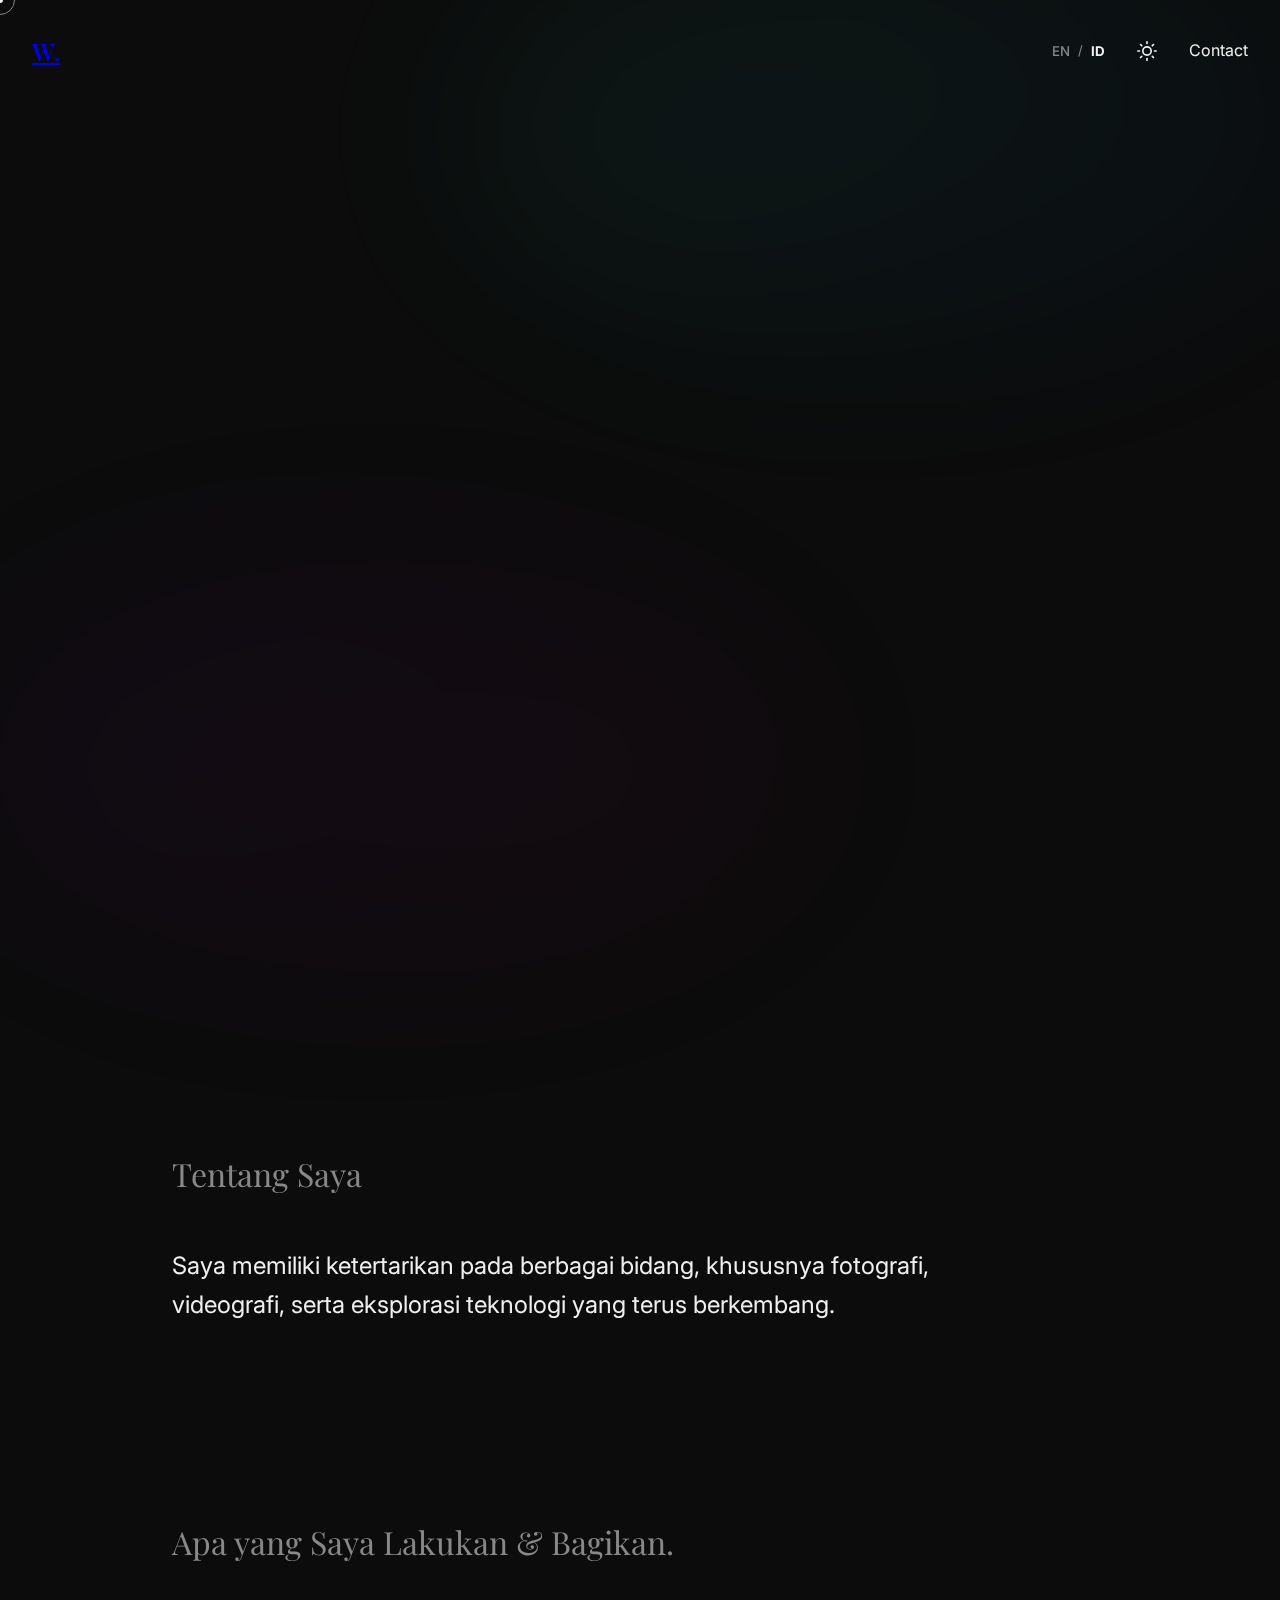
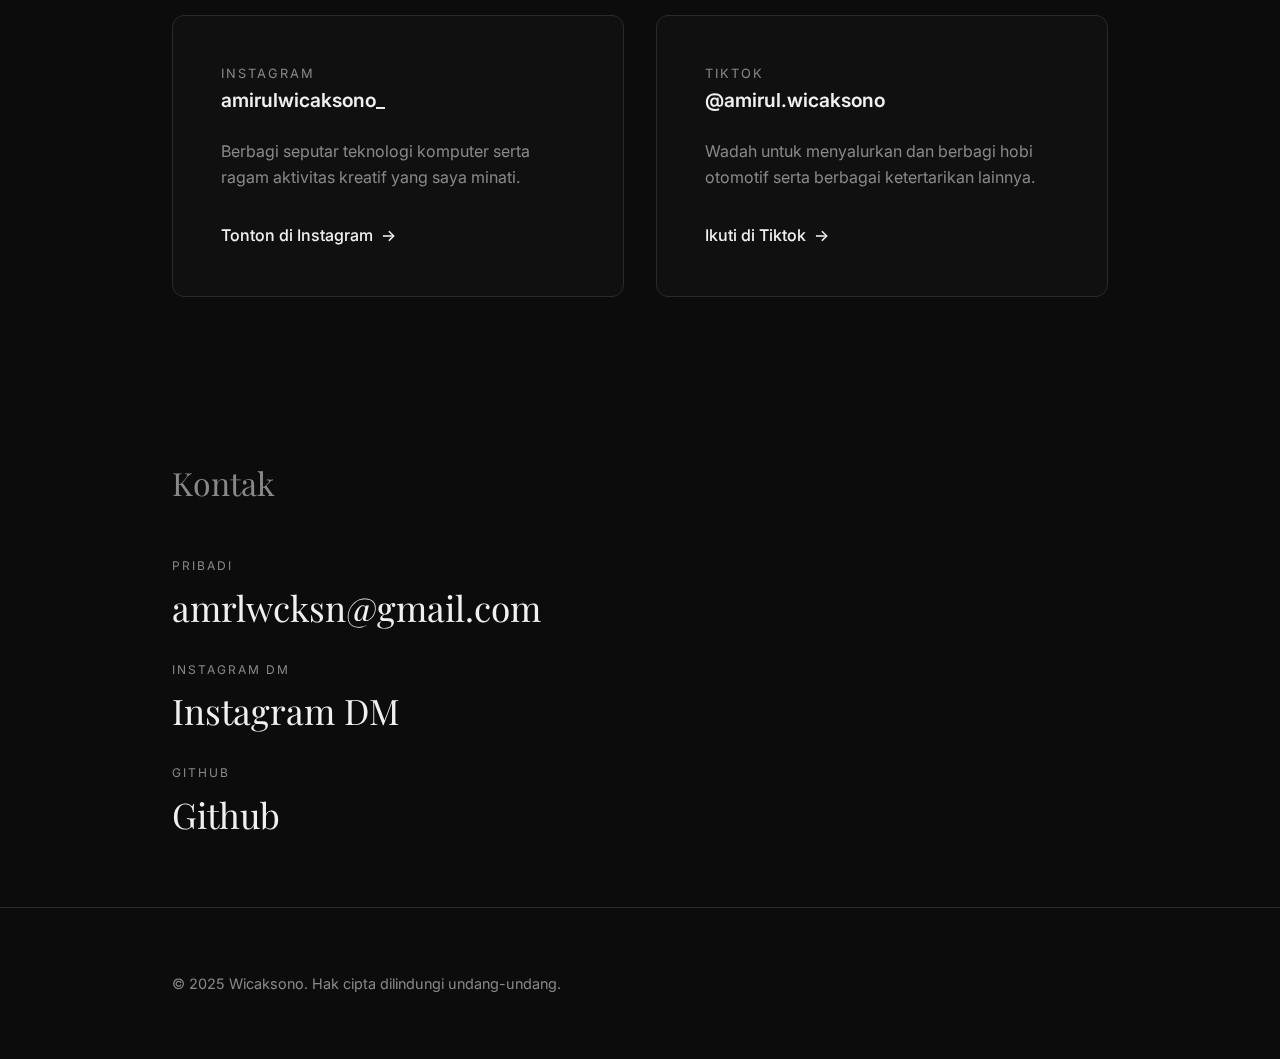
<file: index.html>
<!DOCTYPE html>
<html lang="en">

<head>
    <meta charset="UTF-8">
    <meta name="viewport" content="width=device-width, initial-scale=1.0">
    <title>Wicaksono | Minimalist Portfolio</title>
    <meta name="description" content="Portfolio of Wicaksono - Visual Creator & Developer">
    <link rel="stylesheet" href="style.css">
    <link rel="icon" type="image/svg+xml" href="favicon.svg">

    <!-- Fonts -->
    <link rel="preconnect" href="https://fonts.googleapis.com">
    <link rel="preconnect" href="https://fonts.gstatic.com" crossorigin>
    <link
        href="https://fonts.googleapis.com/css2?family=Inter:wght@300;400;500;600&family=Playfair+Display:ital,wght@0,400;0,600;1,400&display=swap"
        rel="stylesheet">
</head>

<body>
    <div class="flare flare-1"></div>
    <div class="flare flare-2"></div>
    <div class="cursor-dot" id="cursor-dot"></div>
    <div class="cursor-outline" id="cursor-outline"></div>

    <nav>
        <a href="#" class="logo" id="logo-top">W.</a>
        <div class="nav-right">
            <div class="lang-switch">
                <button id="lang-en" class="lang-btn">EN</button>
                <span>/</span>
                <button id="lang-id" class="lang-btn active">ID</button>
            </div>
            <button id="theme-toggle" class="theme-btn" aria-label="Toggle Theme">
                <!-- Sun Icon -->
                <svg class="sun-icon" xmlns="http://www.w3.org/2000/svg" width="20" height="20" viewBox="0 0 24 24"
                    fill="none" stroke="currentColor" stroke-width="2" stroke-linecap="round" stroke-linejoin="round">
                    <circle cx="12" cy="12" r="5"></circle>
                    <line x1="12" y1="1" x2="12" y2="3"></line>
                    <line x1="12" y1="21" x2="12" y2="23"></line>
                    <line x1="4.22" y1="4.22" x2="5.64" y2="5.64"></line>
                    <line x1="18.36" y1="18.36" x2="19.78" y2="19.78"></line>
                    <line x1="1" y1="12" x2="3" y2="12"></line>
                    <line x1="21" y1="12" x2="23" y2="12"></line>
                    <line x1="4.22" y1="19.78" x2="5.64" y2="18.36"></line>
                    <line x1="18.36" y1="5.64" x2="19.78" y2="4.22"></line>
                </svg>
            </button>
            <div class="contact-link"><a href="#contact" class="hover-underline">Contact</a></div>
        </div>
    </nav>

    <main>
        <!-- Hero Section -->
        <section class="hero">
            <div class="container">
                <p class="subtitle fade-in">Visual Creator & Developer</p>
                <h1 class="title fade-in-up" id="profile-name">Wicaksono</h1>
                <p class="bio fade-in-up delay-1" id="profile-bio">Minimalist by design, builder by heart.</p>
            </div>
        </section>

        <!-- About Section -->
        <section class="about reveal">
            <div class="container">
                <div class="profile-img-container fade-in">
                    <img id="profile-img" src="" alt="Wicaksono">
                </div>
                <span id="profile-full-name" class="full-name-label fade-in"></span>
                <div class="section-title">
                    <h2>About Me</h2>
                </div>
                <p class="about-text" id="profile-about"></p>
                <p id="profile-program" class="program-label fade-in"></p>
            </div>
        </section>

        <!-- Social Activity Section -->
        <section class="social-activity reveal">
            <div class="container">
                <div class="section-title">
                    <h2 id="social-title">What I Do</h2>
                </div>
                <div class="social-grid">
                    <div class="social-card reveal">
                        <div class="card-header">
                            <span class="platform" id="instagram-platform">Instagram</span>
                            <span class="handle" id="instagram-handle">amirulwicaksono_</span>
                        </div>
                        <p id="instagram-activity"></p>
                        <a href="#" id="instagram-link" class="social-cta" target="_blank">Follow on Instagram</a>
                    </div>
                    <div class="social-card reveal">
                        <div class="card-header">
                            <span class="platform" id="tiktok-platform">TikTok</span>
                            <span class="handle" id="tiktok-handle">@amirul.wicaksono</span>
                        </div>
                        <p id="tiktok-activity"></p>
                        <a href="#" id="tiktok-link" class="social-cta" target="_blank">Watch on TikTok</a>
                    </div>
                </div>
            </div>
        </section>

        <!-- Contact Section -->
        <section class="contact reveal" id="contact">
            <div class="container">
                <div class="section-title">
                    <h2>Get In Touch</h2>
                </div>
                <div class="contact-grid">
                    <div class="contact-item">
                        <span class="label">Personal</span>
                        <a href="mailto:amrlwcksn@gmail.com" id="personal-email"
                            class="contact-link-large">amrlwcksn@gmail.com</a>
                    </div>
                    <div class="contact-item">
                        <span class="label">Social DM</span>
                        <a href="https://www.instagram.com/amirulwicaksono_/" id="instagram-dm"
                            class="contact-link-large" target="_blank">Instagram DM</a>
                    </div>
                    <div class="contact-item">
                        <span class="label">Social DM</span>
                        <a href="https://github.com/Amrlwcksn" id="github-link" class="contact-link-large"
                            target="_blank">Github</a>
                    </div>
                </div>
            </div>
        </section>
    </main>

    <footer>
        <div class="container">
            <div class="footer-content">
                <p>&copy; 2026 Wicaksono. All rights reserved.</p>
            </div>
        </div>
    </footer>

    <script src="script.js"></script>
</body>

</html>
</file>
<file: style.css>
:root {
    --bg-color: #0c0c0c;
    --text-color: #f0f0f0;
    --accent-color: #e0e0e0;
    --secondary-text: #888888;
    --border-color: #2a2a2a;
    --font-primary: 'Inter', sans-serif;
    --font-display: 'Playfair Display', serif;
    --transition: all 0.6s cubic-bezier(0.16, 1, 0.3, 1);
}

body.light-mode {
    --bg-color: #f5f5f5;
    --text-color: #1a1a1a;
    --accent-color: #4a4a4a;
    --secondary-text: #555555;
    --border-color: #d0d0d0;
}

* {
    margin: 0;
    padding: 0;
    box-sizing: border-box;
    cursor: none;
}

body {
    background-color: var(--bg-color);
    color: var(--text-color);
    font-family: var(--font-primary);
    line-height: 1.6;
    overflow-x: hidden;
    -webkit-font-smoothing: antialiased;
    transition: background-color 0.5s ease, color 0.5s ease;
}

/* Custom Cursor */
.cursor-dot,
.cursor-outline {
    position: fixed;
    top: 0;
    left: 0;
    transform: translate(-50%, -50%);
    border-radius: 50%;
    z-index: 9999;
    pointer-events: none;
}

.cursor-dot {
    width: 6px;
    height: 6px;
    background-color: var(--text-color);
}

.cursor-outline {
    width: 30px;
    height: 30px;
    border: 1px solid var(--secondary-text);
    transition: width 0.3s, height 0.3s, background-color 0.3s;
}

/* Aurora Flares */
.flare {
    position: fixed;
    border-radius: 50%;
    filter: blur(100px);
    z-index: -1;
    opacity: 0.3;
    animation: auroraFloat 25s infinite alternate ease-in-out;
}

.flare-1 {
    top: -10%;
    right: -5%;
    width: 70vw;
    height: 50vh;
    background: linear-gradient(135deg, rgba(50, 255, 200, 0.2), rgba(0, 100, 255, 0.1));
}

.flare-2 {
    bottom: -10%;
    left: -5%;
    width: 70vw;
    height: 50vh;
    background: linear-gradient(135deg, rgba(150, 0, 255, 0.15), rgba(255, 0, 100, 0.1));
}

@keyframes auroraFloat {
    0% {
        transform: translate(0, 0) rotate(0deg) scale(1);
    }

    100% {
        transform: translate(-30px, 20px) rotate(10deg) scale(1.1);
    }
}

.container {
    max-width: 1000px;
    margin: 0 auto;
    padding: 0 2rem;
}

/* Navigation */
nav {
    display: flex;
    justify-content: space-between;
    align-items: center;
    padding: 2rem;
    position: fixed;
    width: 100%;
    top: 0;
    z-index: 100;
    transition: var(--transition);
}

nav.scrolled {
    padding: 1rem 2rem;
    background: rgba(var(--bg-color), 0.8);
    backdrop-filter: blur(20px);
    border-bottom: 1px solid var(--border-color);
}

.logo {
    font-family: var(--font-display);
    font-size: 1.5rem;
    font-weight: 600;
}

.nav-right {
    display: flex;
    align-items: center;
    gap: 1.5rem;
}

.lang-switch {
    display: flex;
    align-items: center;
    gap: 0.5rem;
    font-size: 0.8rem;
    color: var(--secondary-text);
}

.lang-btn {
    background: none;
    border: none;
    color: inherit;
    cursor: pointer;
    font-family: var(--font-primary);
    font-weight: 500;
    transition: color 0.3s ease;
    padding: 0;
}

.lang-btn:hover {
    color: var(--text-color);
}

.lang-btn.active {
    color: var(--text-color);
    font-weight: 700;
}

.theme-btn {
    background: none;
    border: none;
    color: var(--text-color);
    cursor: pointer;
    transition: transform 0.3s ease;
    padding: 0.5rem;
    display: flex;
    align-items: center;
}

.theme-btn:hover {
    transform: scale(1.1);
}

.hover-underline {
    text-decoration: none;
    color: inherit;
    position: relative;
    padding-bottom: 2px;
}

.hover-underline::after {
    content: '';
    position: absolute;
    width: 0;
    height: 1px;
    bottom: 0;
    left: 0;
    background-color: var(--text-color);
    transition: var(--transition);
}

.hover-underline:hover::after {
    width: 100%;
}

/* Sections */
section {
    padding: 6rem 0;
}

.contact {
    padding: 4rem 0;
}

.hero {
    min-height: 100vh;
    display: flex;
    align-items: center;
    justify-content: center;
    text-align: center;
    padding-top: 0;
}

.profile-img-container {
    width: 120px;
    height: 120px;
    margin: 0 0 2rem 0;
    border-radius: 50%;
    overflow: hidden;
    border: 2px solid var(--border-color);
    box-shadow: 0 10px 30px rgba(0, 0, 0, 0.3);
}

.profile-img-container img {
    width: 100%;
    height: 100%;
    object-fit: cover;
    transition: transform 0.5s ease;
}

.full-name-label {
    display: block;
    margin-top: 1rem;
    margin-bottom: 2rem;
    font-size: 1.2rem;
    font-weight: 500;
    color: var(--text-color);
    letter-spacing: 0.05em;
    opacity: 0.9;
}

.profile-img-container:hover img {
    transform: scale(1.1);
}

.subtitle {
    font-size: 0.9rem;
    letter-spacing: 4px;
    color: var(--secondary-text);
    margin-bottom: 1rem;
}

.title {
    font-family: var(--font-display);
    font-size: clamp(3rem, 10vw, 6rem);
    font-weight: 500;
    margin-bottom: 1.5rem;
    line-height: 1.1;
}

.bio {
    font-size: 1.2rem;
    color: var(--secondary-text);
    max-width: 600px;
    margin: 0 auto;
}

.section-title {
    margin-bottom: 3rem;
}

.section-title h2 {
    font-family: var(--font-display);
    font-size: 2rem;
    font-weight: 400;
    color: var(--secondary-text);
}

.about-text {
    font-size: 1.5rem;
    line-height: 1.6;
    max-width: 800px;
}

/* Social Activity */
.social-grid {
    display: grid;
    grid-template-columns: repeat(auto-fit, minmax(300px, 1fr));
    gap: 2rem;
}

.social-card {
    padding: 3rem;
    border: 1px solid var(--border-color);
    border-radius: 12px;
    transition: var(--transition);
    background: rgba(255, 255, 255, 0.02);
}

.social-card:hover {
    border-color: var(--text-color);
    transform: translateY(-5px);
    background: rgba(255, 255, 255, 0.05);
}

.card-header {
    margin-bottom: 1.5rem;
}

.platform {
    display: block;
    font-size: 0.8rem;
    text-transform: uppercase;
    letter-spacing: 2px;
    color: var(--secondary-text);
}

.handle {
    font-size: 1.2rem;
    font-weight: 600;
}

.social-card p {
    color: var(--secondary-text);
    margin-bottom: 2rem;
}

.social-cta {
    text-decoration: none;
    color: var(--text-color);
    font-weight: 500;
    display: flex;
    align-items: center;
    gap: 0.5rem;
}

.social-cta::after {
    content: '→';
    transition: transform 0.3s ease;
}

.social-cta:hover::after {
    transform: translateX(5px);
}

/* Contact */
.contact-grid {
    display: flex;
    flex-direction: column;
    gap: 1.5rem;
}

.contact-item .label {
    display: block;
    font-size: 0.75rem;
    text-transform: uppercase;
    letter-spacing: 2px;
    color: var(--secondary-text);
    margin-bottom: 0.25rem;
}

.contact-link-large {
    font-family: var(--font-display);
    font-size: clamp(1.2rem, 4vw, 2.2rem);
    color: var(--text-color);
    text-decoration: none;
    transition: var(--transition);
}

.contact-link-large:hover {
    opacity: 0.6;
}

/* Footer */
footer {
    padding: 4rem 0;
    border-top: 1px solid var(--border-color);
    color: var(--secondary-text);
    font-size: 0.9rem;
}

/* Animations */
.fade-in {
    opacity: 0;
    animation: fadeIn 1s forwards;
}

.fade-in-up {
    opacity: 0;
    transform: translateY(30px);
    animation: fadeInUp 1s forwards;
}

.delay-1 {
    animation-delay: 0.2s;
}

.delay-2 {
    animation-delay: 0.4s;
}

@keyframes fadeIn {
    to {
        opacity: 1;
    }
}

@keyframes fadeInUp {
    to {
        opacity: 1;
        transform: translateY(0);
    }
}

@media (max-width: 768px) {
    section {
        padding: 5rem 0;
    }

    .about-text {
        font-size: 1.2rem;
    }

    .contact-grid {
        gap: 2rem;
    }
}
</file>
